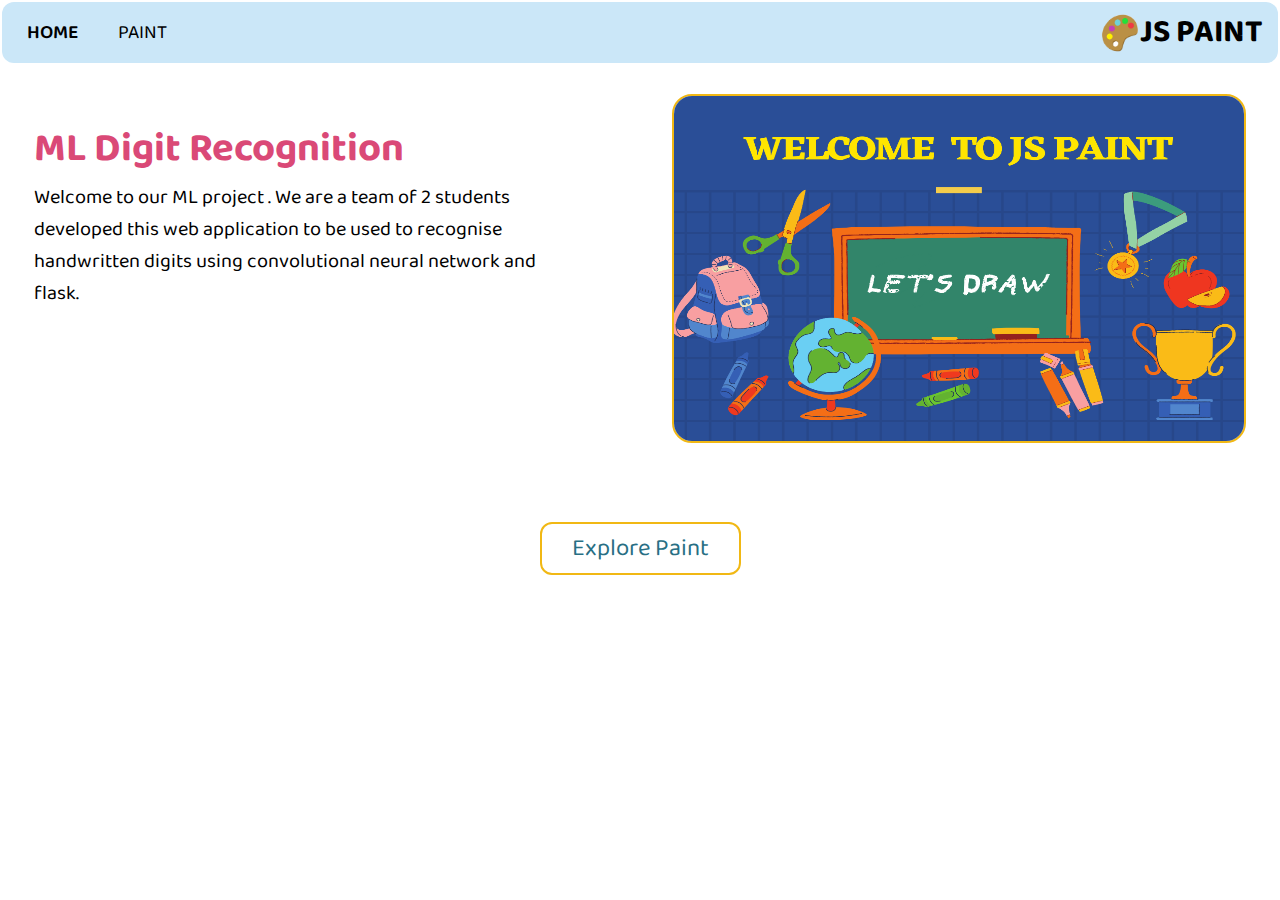
<file: index.html>
<!DOCTYPE html>
<html lang="en">

<head>
    <meta charset="UTF-8">
    <meta http-equiv="X-UA-Compatible" content="IE=edge">
    <meta name="viewport" content="width=device-width, initial-scale=1.0">
    <link rel="preconnect" href="https://fonts.googleapis.com">
    <link rel="preconnect" href="https://fonts.gstatic.com" crossorigin>
    <link href="https://fonts.googleapis.com/css2?family=Baloo+2:wght@500&display=swap" rel="stylesheet">
    <title>JS paint</title>
    <link rel="icon" href="images/icon.png">
    <link rel="stylesheet" href="css/home.css">
</head>

<body>

    <!-- this is the navigation part -->

    <nav id="navbar">
        <div id="nav-item1" class="nav-item1">
            <a href="index.html" style="font-weight: 600;">Home</a>
            <a href="paint-page.html">Paint</a>    
        </div>

        <div class="menu_icon" onclick="toggle()">
            <div></div>
            <div></div>
            <div></div>
        </div>

        <div id="nav-item2">
            <img src="images/icon.png" alt="error">
            <h1>JS PAINT</h1>
        </div>
    </nav>

    <!-- this is the body part -->

    <div id="body1">
        <div class="item1">
            <h1>ML Digit Recognition</h1>
            <p>Welcome to our ML project . We are a team of 2 students developed this web application to be used
                to recognise handwritten digits using convolutional neural network and flask.</p>
        </div>
        <div class="item2"><img src="images/home_image_1.png" alt="home_image_1"></div>
    </div>


    <!-- button -->
    <center>
        <a id="button1" href="paint-page.html">Explore Paint</a>
    </center>

    <script>
        function toggle() {
          var x = document.getElementById("nav-item1");
          if (x.className === "nav-item1") {
          x.className = "toggle_menu";
          }
          else {
            x.className = "nav-item1";
          }
        }
        </script>

</body>

</html>
</file>
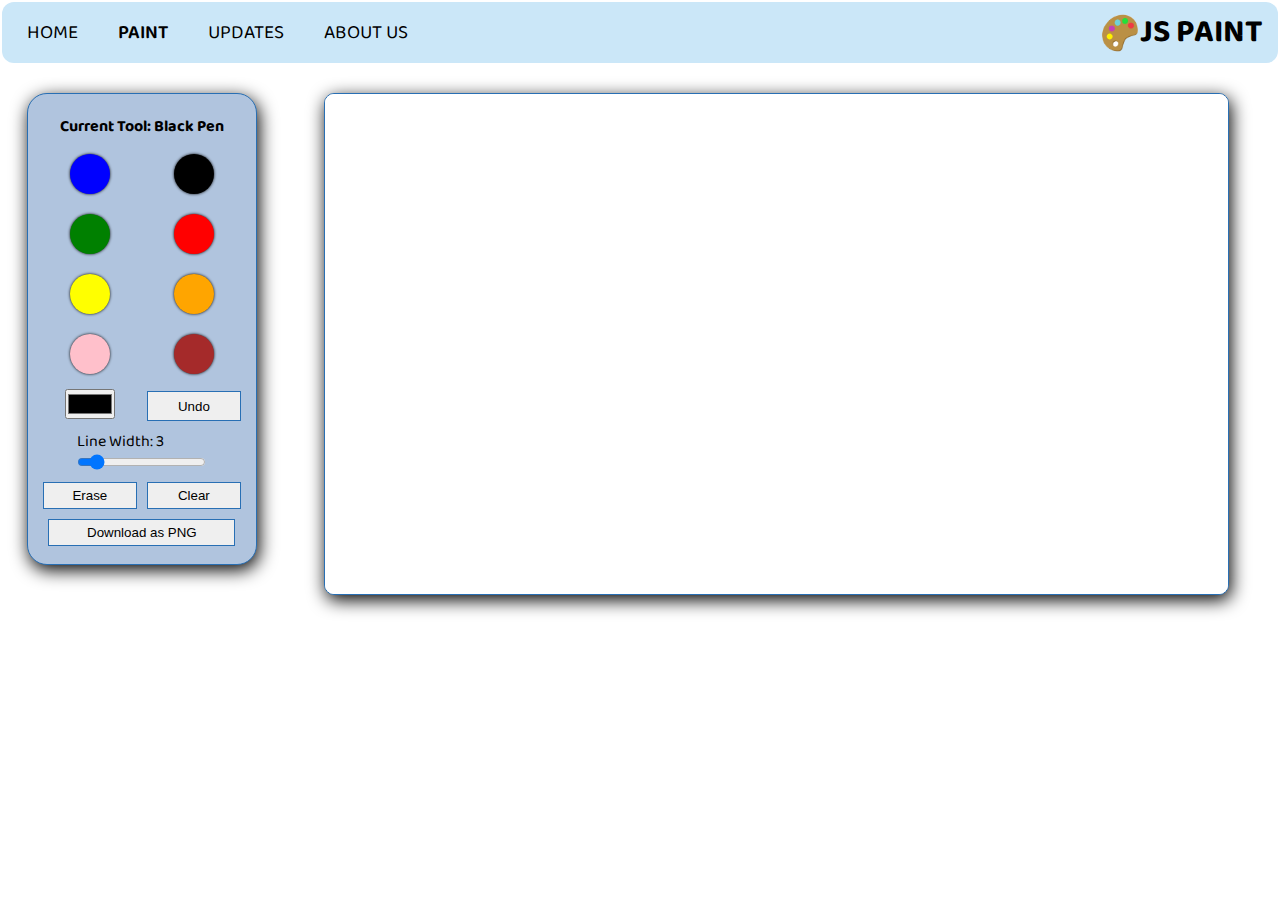
<file: paint-page.html>
<!DOCTYPE html>
<html lang="en">

<head>
    <meta charset="UTF-8">
    <meta http-equiv="X-UA-Compatible" content="IE=edge">
    <meta name="viewport" content="width=device-width, initial-scale=1.0">
    <link rel="preconnect" href="https://fonts.googleapis.com">
    <link rel="preconnect" href="https://fonts.gstatic.com" crossorigin>
    <link href="https://fonts.googleapis.com/css2?family=Baloo+2:wght@500&display=swap" rel="stylesheet">
    <link rel="icon" href="images/icon.png">
    <title>JS Paint</title>
    <link rel="stylesheet" href="css/paint.css">
</head>

<body>
    <!-- this is the navigation part -->

    <nav id="navbar">
        <div id="nav-item1" class="nav-item1">
            <a href="index.html">Home</a>
            <a href="paint-page.html" style="font-weight: 600;">Paint</a>
            <a href="updates.html">Updates</a>
            <a href="aboutus.html">About Us</a>
        </div>

        <div class="menu_icon" onclick="toggle()">
            <div></div>
            <div></div>
            <div></div>
        </div>

        <div id="nav-item2">
            <img src="images/icon.png" alt="error">
            <h1>JS PAINT</h1>
        </div>
    </nav>

    <!-- for mobile -->
    <div class="warning">
       &cross; Warning: Don't use mobile for better experience.
    </div>
    




    <!-- the body part -->

    <div class="body3">

        <div id="controls" class="drop-shadow">
            <a class='round-button' onclick=lineColor(2) style="background:blue; grid-area: blue;"></a>
            <a class='round-button' onclick=lineColor(1) style="background:black; grid-area: black;"></a>
            <a class='round-button' onclick=lineColor(3) style="background:green; grid-area: green;"></a>
            <a class='round-button' onclick=lineColor(4) style="background:red; grid-area: red;"></a>
            <a class='round-button' onclick=lineColor(5) style="background:yellow; grid-area: yellow;"></a>
            <a class='round-button' onclick=lineColor(6) style="background:orange; grid-area: orange;"></a>
            <a class='round-button' onclick=lineColor(7) style="background:pink; grid-area: pink;"></a>
            <a class='round-button' onclick=lineColor(8) style="background:brown; grid-area: brown;"></a>

            <button class='square-button' onclick=lineColor(9)
                style="color: black; grid-area: eraser;">Erase</button>

            <button class='square-button' onclick=clearCanvas()
                style="color: black; grid-area: clear;">Clear</button>

            <button class='square-button' onclick=downloadCanvas()
                style="color: black; grid-area: download;">Download as PNG</button>

            <input type="color" oninput="color = this.value" onclick="cur_tool = 'Colour Picker';
            changeTool();" id="color_input" style="grid-area: pick_color">

            <button type="buttton" onclick="undo()" class="square-button" style="grid-area: undo">Undo</button>
            <!-- <button type="buttton" onclick="Redo()" class="square-button">Redo</button> -->

            <h4 style='grid-area: current; color: black;' id="tool">Current Tool:</h4>
            
            <form style=" grid-area: line;">
                <label for="lineStroke" id="width_point" >Line Width: 3</label>
                <input type="range"  id="width_range" value="3" min="1" max="20" onchange="strokeForm();">
                <!-- <input value="5" type="number" id="lineStroke" style="grid-area: two; width: 72px; height: 20px;" />
                <input type="button" onclick="strokeForm();" value="Change" class="square-button"
                    style="grid-area: three; justify-self: end; height: fit-content; width: 72px;" /> -->
            </form>
        </div>

        <div id="board-container" class="board-container">
            <canvas id="board" class="drop-shadow"></canvas>
        </div>

    </div>
    <script src="js/paint.js"></script>
    
    <script>
        function toggle() {
          var x = document.getElementById("nav-item1");
          if (x.className === "nav-item1") {
          x.className = "toggle_menu";
          }
          else {
            x.className = "nav-item1";
          }
        }
    </script>
</body>

</html>
</file>
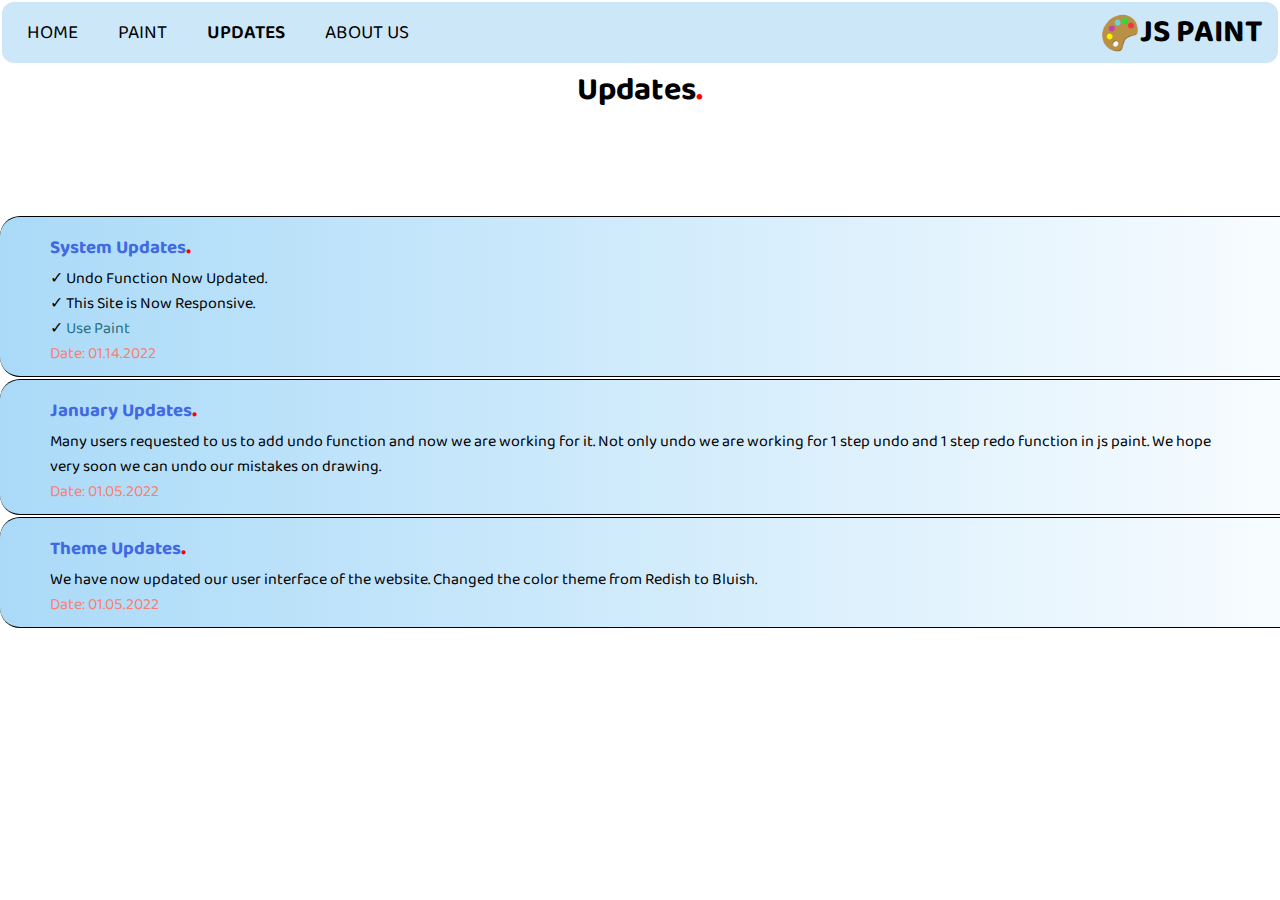
<file: updates.html>
<!DOCTYPE html>
<html lang="en">
<head>
    <meta charset="UTF-8">
    <meta http-equiv="X-UA-Compatible" content="IE=edge">
    <meta name="viewport" content="width=device-width, initial-scale=1.0">
    <title>Updates</title>
    <link rel="stylesheet" href="css/updates.css">
    <link rel="preconnect" href="https://fonts.googleapis.com">
    <link rel="preconnect" href="https://fonts.gstatic.com" crossorigin>
    <link href="https://fonts.googleapis.com/css2?family=Baloo+2:wght@500&display=swap" rel="stylesheet">
    <link rel="icon" href="images/icon.png">
</head>
<body>
    <!-- this is the navigation part -->

    <nav id="navbar">
        <div id="nav-item1" class="nav-item1">
            <a href="index.html" >Home</a>
            <a href="paint-page.html">Paint</a>
            <a href="updates.html"  style="font-weight: 600;">Updates</a>
            <a href="aboutus.html">About Us</a>
        </div>

        <div class="menu_icon" onclick="toggle()">
            <div></div>
            <div></div>
            <div></div>
        </div>

        <div id="nav-item2">
            <img src="images/icon.png" alt="error">
            <h1>JS PAINT</h1>
        </div>

    </nav>

    <h1 style="text-align: center;">Updates<span style="color: red;">.</span></h1>

    <!-- ad section -->
    <div style="height: 100px;"></div>

    <!-- blogs parts -->

    <div class="blogs_lr">
        <h3 style="color: royalblue;">System Updates<span style="font-size: 1.5rem; color: red;">.</span></h3>
        <p>
            &check; Undo Function Now Updated. <br>
            &check; This Site is Now Responsive. <br>
            &check; <a href="paint-page.html">Use Paint</a>
        </p>
        <span style="color: salmon;">Date: 01.14.2022</span>
    </div>

    <div class="blogs_lr">
        <h3 style="color: royalblue;">January Updates<span style="font-size: 1.5rem; color: red;">.</span></h3>
        <p> Many users requested to us to add undo function and now we are working for it.
            Not only undo we are working for 1 step undo and 1 step redo function in js paint.
            We hope very soon we can undo our mistakes on drawing.
        </p>
        <span style="color: salmon;">Date: 01.05.2022</span>
    </div>

    <div class="blogs_lr">
        <h3 style="color: royalblue;">Theme Updates<span style="font-size: 1.5rem; color: red;">.</span></h3>
        <p>We have now updated our user interface of the website.
            Changed the color theme from Redish to Bluish.
        </p>
        <span style="color: salmon;">Date: 01.05.2022</span>
    </div>

    <script>
        function toggle() {
          var x = document.getElementById("nav-item1");
          if (x.className === "nav-item1") {
          x.className = "toggle_menu";
          }
          else {
            x.className = "nav-item1";
          }
        }
        </script>
</body>
</html>
</file>
<file: css/home.css>
/* css reset */
*{
    margin: 0%;
    padding: 0%;
    height: auto;
   
}
body{
    background-color: #ffffff;
    color: black;
    height: 100%;
    font-family: 'Baloo 2', cursive;
    margin-bottom: 50px;
}
a{
    text-decoration: none;
    color: #286f84;
    /* font-family: 'Times New Roman', Times, serif; */
}


/* navigation bar design */
#navbar{
    background-color: #b4ebf3;
    background-color: #cbe7f8;
    height: auto;
    width: auto;
    margin: 2px;
    padding: 5px;
    border-radius: 12px;
    display: flex;
    justify-content: space-between;
    align-items: center;
}
#navbar img{
    height: 40px;
    width: 40px;
    border-radius: 50%;
} 

.nav-item1{
    width: fit-content;
    display: flex;
    justify-content: space-around;
}

#nav-item2{
    display: flex;
    flex-direction: row;
    justify-content: space-between;
    align-items: center;
    width: fit-content;
    padding: 0px 10px;
}
#nav-item2>h1{
    font-family: 'Baloo 2';
}
nav a{
    font-size: 1.2rem;
    /* border: 2px solid red; */
    margin: 0px 20px;
    /* font-weight: bold; */
    color: #008cba;
    color: black;
    font-family: 'baloo 2';
    text-transform: uppercase;
}

.menu_icon{
    /* background-color: black; */
    display: none;
}

.nav-item1 a:hover{
    opacity: 0.5;
    transition: 1s;
}

/* body design */
.item1{
    max-width: 550px;
    margin: 50px 30px 50px 10px;
    padding: 2px;
    font-family: 'Baloo 2', cursive;
    cursor: pointer;
    font-size: 20px;
    /* font-weight: 600; */
}
.item1>h1{
    color: #da4977;
}
.item2{
    width: 600px;
    display: flex;
    align-items: center;
    justify-content: center;
}
.item2 img{
    height: 85%;
    width: 95%;
    border: 2px solid #f1b814;
    border-radius: 20px;
}
#body1{
    display: flex;
    flex-flow: row wrap;
    justify-content: space-around;
}

/* custom button design */
#button1{
    margin-top: 50px;
    border: 2px solid #f1b814;
    border-radius: 12px;
    font-family: 'Baloo 2', cursive;
    font-size: 1.5rem;
    box-sizing: border-box;
    display: inline-block;
    /* margin: auto; */
    padding: 5px 30px;
    transition: 0.5s;
}

#button1:hover{
    -webkit-animation: swing 1s ease;
    animation: swing 0.5s ease;
    -webkit-animation-iteration-count: 1;
    animation-iteration-count: 1;
    /* padding: 5px 5px; */
    /* background-color: #000; */
    /* border-radius: 50px; */
    
}
@keyframes swing {
    15%
    {
        -webkit-transform: translateX(5px);
        transform: translateX(5px);
    }
    30%
    {
        -webkit-transform: translateX(-5px);
       transform: translateX(-5px);
    } 
    50%
    {
        -webkit-transform: translateX(3px);
        transform: translateX(3px);
    }
    65%
    {
        -webkit-transform: translateX(-3px);
        transform: translateX(-3px);
    }
    80%
    {
        -webkit-transform: translateX(2px);
        transform: translateX(2px);
    }
    100%
    {
        -webkit-transform: translateX(0);
        transform: translateX(0);
    }
}

@media (max-width: 800px) {
    .menu_icon{
        /* background-color: black; */
        display: block;
        width: 30px;
        padding: 0px 20px;
    }
    .menu_icon>div{
        background-color: black;
        display: block;
        margin: 2px;
        width: 18px;
        height: 3px;
    }
    .nav-item1{
        display: none;
    }
    .toggle_menu{
        height: fit-content;
        display: flex;
        flex-flow: column nowrap;
        grid-area: 2/1/3/3;
        margin: 0px;
    }
    .toggle_menu > a:hover{
        background-color: white;
        width: 100%;
        transition: 1s;
    }

    #navbar{
        display: grid;
        grid-template-columns: 1fr 1fr;
        grid-template-rows: repeat(2, auto);
    }

    #nav-item2{
        justify-self: end;
    }
    nav a{
        margin: 0px;
        padding: 10px 20px;
        border-radius: 20px;
        width: 20%;
    }

}

@media (max-width: 522px){
    nav a{
        width: 50%;
    }
}
</file>
<file: css/paint.css>
/* css reset */
*{
    margin: 0%;
    padding: 0%;
    height: auto;
    box-sizing: border-box;
}
body{
    background-color: #ffffff;
    color: black;
    height: 100%;
    font-family: 'Baloo 2', cursive;
}
a{
    text-decoration: none;
    color: #286f84;
    /* font-family: 'Times New Roman', Times, serif; */
}


/* navigation bar design */
#navbar{
    background-color: #b4ebf3;
    background-color: #cbe7f8;
    height: auto;
    width: auto;
    margin: 2px;
    padding: 5px;
    border-radius: 12px;
    display: flex;
    justify-content: space-between;
    align-items: center;
}
#navbar img{
    height: 40px;
    width: 40px;
    border-radius: 50%;
} 

.nav-item1{
    width: fit-content;
    display: flex;
    justify-content: space-around;
}

#nav-item2{
    display: flex;
    flex-direction: row;
    justify-content: space-between;
    align-items: center;
    width: fit-content;
    padding: 0px 10px;
}
#nav-item2>h1{
    font-family: 'Baloo 2';
}
nav a{
    font-size: 1.2rem;
    /* border: 2px solid red; */
    margin: 0px 20px;
    /* font-weight: bold; */
    color: #008cba;
    color: black;
    font-family: 'baloo 2';
    text-transform: uppercase;
}

.menu_icon{
    /* background-color: black; */
    display: none;
}

.nav-item1 a:hover{
    opacity: 0.5;
    transition: 1s;
}

/* #link {
    text-decoration: none;
    color: #fff;
} */

/* body designing */
.body3{
  margin: 20px 0px;
  padding: 10px 5px;
  display: flex;
  flex-flow: row wrap;
  align-items: flex-start;
  justify-content: space-around;
}

.drop-shadow {
    box-shadow: 2px 5px 18px 0px #000000;
}

#board {
  /* cursor: pointer; */
  border: 1px solid #286fb4;
  background: #fff;
  border-radius: 10px;
}

.board-container {
    height: 75%;
    width: 75%;
    display: flex;
    flex-direction: column;
    align-items: center;
    justify-content: center;
}


#controls{
  background: lightsteelblue;
  border: 1px solid #286fb4;
  border-radius: 20px;
  /* box-shadow: inset 2px 5px 18px 0px #286fb4; */
  padding: 20px 10px;
  height: 100%;
  width: 230px;
  display: grid;
  grid-template-columns: repeat(2, 1fr);
  grid-template-rows: repeat(9, auto);
  grid-row-gap: 10px;
  grid-template-areas: 
  "current current" 
  "blue black" 
  "green red" 
  "yellow orange" 
  "pink brown" 
  "pick_color undo"
  "line line"
  "eraser clear" 
  "download download" ;
  justify-items: center;
  font-family: 'Baloo 2';

}
#color_input{
    min-width: 50px;
    min-height: 30px;
    max-height: 70%;

}

form{
    color: black;
    display: flex;
    flex-flow: column nowrap;
    /* width: 100%; */
}

.round-button {
    padding:1em;
    cursor: pointer;
    margin: 5px;
    width:40px;
    height:40px;
    line-height:40px;
    border-radius: 50%;
    text-align:center;
    text-decoration:none;
    box-shadow: 0 0 3px rgb(0, 0, 0);
}

.round-button:active {
    box-shadow: 0 5px rgb(133, 132, 132);
    transform: translateX(2px); 
}

.square-button{
    border-radius: 0px;
    border: 1px solid #286fb4;
    margin: 2px;
    padding: 3px;
    font-size: auto;
    text-align: center;
    justify-content:center;
    align-content: center;
    cursor: pointer;
    height: 100%;
    width: 90%;
    /* min-width: 80px; */
}

.square-button:active {
    box-shadow: 0 5px #fff;
    transform: translateX(2px);
}

.warning{
    display: none;
}

@media (max-width: 800px) {

    .board-container{
        width: 100%;
        height: 100%;
    }
    
    .menu_icon{
        /* background-color: black; */
        display: block;
        width: 30px;
        padding: 0px 20px;
    }
    .menu_icon>div{
        background-color: black;
        display: block;
        margin: 2px;
        width: 18px;
        height: 3px;
    }
    .nav-item1{
        display: none;
    }
    .toggle_menu{
        height: fit-content;
        display: flex;
        flex-flow: column nowrap;
        grid-area: 2/1/3/3;
        margin: 0px;
    }
    .toggle_menu > a:hover{
        background-color: white;
        width: 100%;
        transition: 1s;
    }

    #navbar{
        display: grid;
        grid-template-columns: 1fr 1fr;
        grid-template-rows: repeat(2, auto);
    }

    #nav-item2{
        justify-self: end;
    }
    nav a{
        margin: 0px;
        padding: 10px 20px;
        border-radius: 20px;
        width: 25%;
    }

    #tool{
        display: none;
    }

    #controls{
        display: grid;
        grid-template-columns: repeat(8, 1fr);
        grid-template-rows: 1fr 1fr;
        grid-template-areas: 
            "blue black yellow orange pick_color line line eraser" 
            "green red pink brown undo clear download download" ;
        width: 100%;
        margin-bottom: 20px;
        grid-row-gap: 2px;
        /* padding: 10px; */
        border-radius: 5px;
    }

    .square-button{
        /* border-radius: 50%; */
        max-height: 80%;
        /* max-width: 100px; */
    }

    .warning{
        display: flex;
        justify-content: center;
        background-color: red;
        color: rgb(51, 255, 0);
    }
}

@media (max-width: 590px){

    .round-button {
        padding:1em;
        cursor: pointer;
        margin: 0px;
        width:20px;
        height:20px;
        line-height:40px;
    }

    #controls{
        display: grid;
        grid-template-columns: repeat(8, 1fr);
        grid-template-rows: 1fr 1fr 1fr;
        grid-template-areas: 
            "blue black yellow orange green red pink brown" 
            "pick_color pick_color eraser eraser undo undo clear clear" 
            "line line line line download download download download" ;
        width: 100%;
        margin-bottom: 20px;
        grid-row-gap: 2px;
        /* padding: 10px; */
        border-radius: 5px;
    }
}
@media (max-width: 522px){
    nav a{
        width: 80%;
    }
}
</file>
<file: css/updates.css>
/* css reset */
*{
    margin: 0%;
    padding: 0%;
    height: auto;
   
}
body{
    background-color: #ffffff;
    color: black;
    height: 100%;
    font-family: 'Baloo 2', cursive;
    margin-bottom: 50px;
}
a{
    text-decoration: none;
    color: #286f84;
    /* font-family: 'Times New Roman', Times, serif; */
}


/* navigation bar design */
#navbar{
    background-color: #b4ebf3;
    background-color: #cbe7f8;
    height: auto;
    width: auto;
    margin: 2px;
    padding: 5px;
    border-radius: 12px;
    display: flex;
    justify-content: space-between;
    align-items: center;
}
#navbar img{
    height: 40px;
    width: 40px;
    border-radius: 50%;
} 

.nav-item1{
    width: fit-content;
    display: flex;
    justify-content: space-around;
}

#nav-item2{
    display: flex;
    flex-direction: row;
    justify-content: space-between;
    align-items: center;
    width: fit-content;
    padding: 0px 10px;
}
#nav-item2>h1{
    font-family: 'Baloo 2';
}
nav a{
    font-size: 1.2rem;
    /* border: 2px solid red; */
    margin: 0px 20px;
    /* font-weight: bold; */
    color: #008cba;
    color: black;
    font-family: 'baloo 2';
    text-transform: uppercase;
}

.menu_icon{
    /* background-color: black; */
    display: none;
}

.nav-item1 a:hover{
    opacity: 0.5;
    transition: 1s;
}

/* body design */
.blogs_lr{
    margin-bottom: 2px;
    padding: 10px 50px;
    background: linear-gradient(to right, #aadaf8, #f7fcff);
    border-top: 1px solid black;
    border-bottom: 1px solid black;
    border-top-left-radius: 20px;
    border-bottom-left-radius: 20px;
}

@media (max-width: 800px) {
    .menu_icon{
        /* background-color: black; */
        display: block;
        width: 30px;
        padding: 0px 20px;
    }
    .menu_icon>div{
        background-color: black;
        display: block;
        margin: 2px;
        width: 18px;
        height: 3px;
    }
    .nav-item1{
        display: none;
    }
    .toggle_menu{
        height: fit-content;
        display: flex;
        flex-flow: column nowrap;
        grid-area: 2/1/3/3;
        margin: 0px;
    }
    .toggle_menu > a:hover{
        background-color: white;
        width: 100%;
        transition: 1s;
    }

    #navbar{
        display: grid;
        grid-template-columns: 1fr 1fr;
        grid-template-rows: repeat(2, auto);
    }

    #nav-item2{
        justify-self: end;
    }
    nav a{
        margin: 0px;
        padding: 10px 20px;
        border-radius: 20px;
        width: 20%;
    }

}
@media (max-width: 522px){
    nav a{
        width: 50%;
    }
}
</file>
